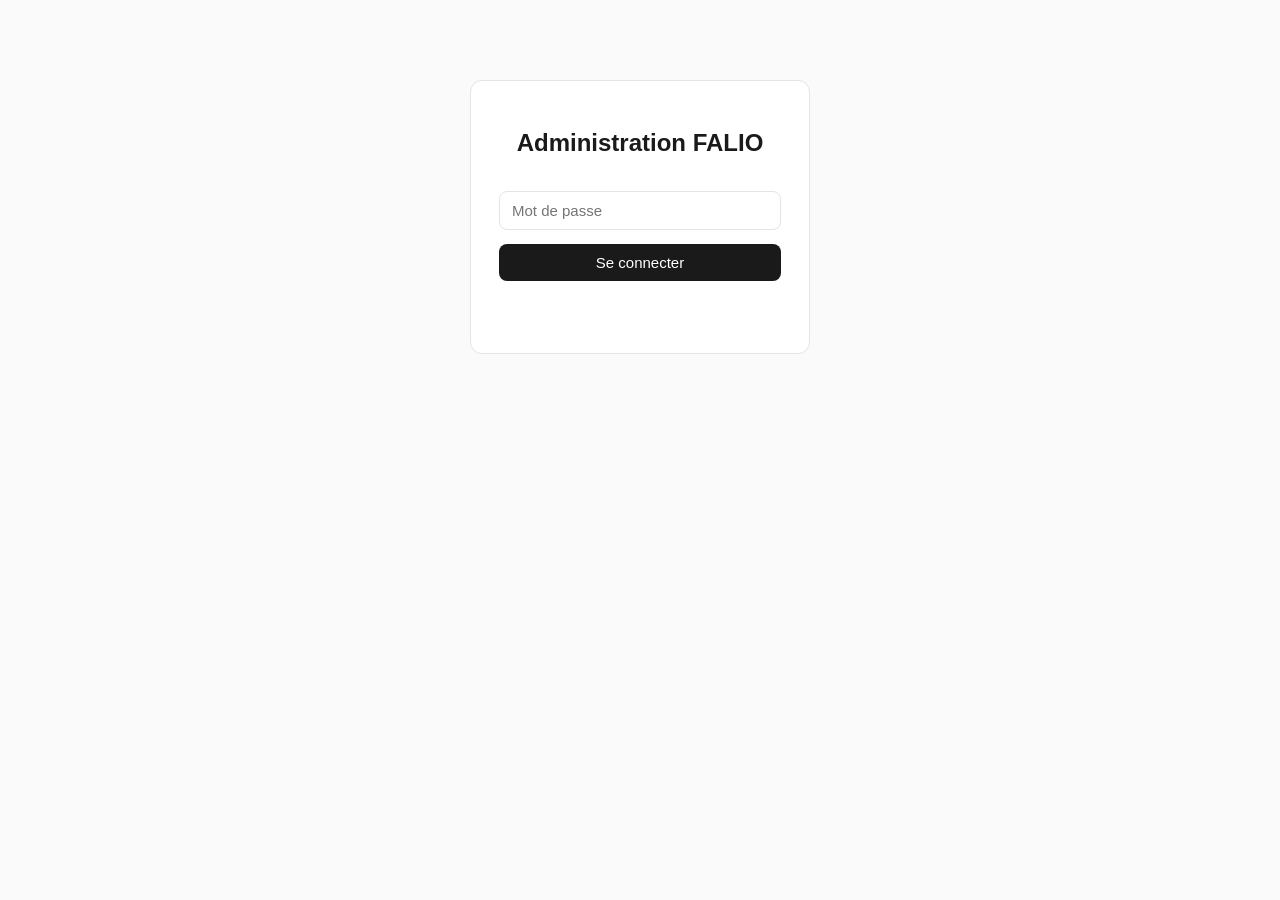
<file: admin.html>
<!DOCTYPE html>
<html lang="fr">
<head>
<meta charset="UTF-8">
<meta name="viewport" content="width=device-width, initial-scale=1.0">
<title>FALIO — Administration</title>
<meta name="robots" content="noindex, nofollow">
<style>
:root{--ink:#1a1a1a;--muted:#6b6b6b;--line:#e4e4e4;--bg:#fafafa;--accent:#b8862c;--green:#2e7d32;--red:#c0392b;--orange:#e08a00}
*{box-sizing:border-box}
body{margin:0;font-family:-apple-system,BlinkMacSystemFont,'Segoe UI',Roboto,Arial,sans-serif;background:var(--bg);color:var(--ink)}
header{background:#111;color:#fff;padding:16px 20px;display:flex;justify-content:space-between;align-items:center}
header h1{font-size:18px;margin:0;letter-spacing:.5px}
header button{background:none;border:1px solid #555;color:#fff;padding:6px 12px;border-radius:6px;cursor:pointer;font-size:13px}
main{max-width:1100px;margin:0 auto;padding:20px}
.login-box{max-width:340px;margin:80px auto;background:#fff;border:1px solid var(--line);border-radius:12px;padding:28px;text-align:center}
.login-box input{width:100%;padding:10px 12px;border:1px solid var(--line);border-radius:8px;font-size:15px;margin:14px 0}
.login-box button{width:100%;padding:10px;border:none;border-radius:8px;background:var(--ink);color:#fff;font-size:15px;cursor:pointer}
.login-error{color:var(--red);font-size:13px;min-height:18px}
.panel{background:#fff;border:1px solid var(--line);border-radius:12px;padding:18px;margin-bottom:20px}
.panel h2{margin:0 0 12px;font-size:16px}
.toolbar{display:flex;gap:10px;flex-wrap:wrap;margin-bottom:14px}
.toolbar input,.toolbar select{padding:8px 10px;border:1px solid var(--line);border-radius:8px;font-size:14px}
.toolbar input[type="text"]{flex:1;min-width:180px}
table{width:100%;border-collapse:collapse;font-size:13px}
th,td{padding:8px 6px;border-bottom:1px solid var(--line);text-align:left;vertical-align:middle}
th{color:var(--muted);font-weight:600;font-size:12px;text-transform:uppercase}
tr.low-stock{background:#fff4e5}
tr.out-stock{background:#fde8e8}
td img{width:40px;height:40px;object-fit:cover;border-radius:6px;background:#eee}
.stock-input{width:60px;padding:4px 6px;border:1px solid var(--line);border-radius:6px}
.badge{display:inline-block;padding:2px 8px;border-radius:20px;font-size:11px;font-weight:600}
.badge.low{background:#fde6c2;color:var(--orange)}
.badge.out{background:#fbdada;color:var(--red)}
.badge.ok{background:#e2f0e4;color:var(--green)}
.row-actions{display:flex;gap:6px}
.row-actions button{border:none;border-radius:6px;padding:5px 9px;font-size:12px;cursor:pointer}
.btn-save{background:var(--ink);color:#fff}
.btn-delete{background:#fbdada;color:var(--red)}
.btn-toggle{background:#eee;color:var(--ink)}
.add-form{display:grid;grid-template-columns:repeat(auto-fit,minmax(150px,1fr));gap:10px}
.add-form label{display:flex;flex-direction:column;font-size:12px;color:var(--muted);gap:4px}
.add-form input,.add-form select{padding:8px 10px;border:1px solid var(--line);border-radius:8px;font-size:14px;color:var(--ink)}
.add-form button{grid-column:1/-1;padding:12px;border:none;border-radius:8px;background:var(--accent);color:#fff;font-size:15px;cursor:pointer;margin-top:4px}
.status-msg{font-size:13px;min-height:18px;margin-top:8px}
.status-msg.ok{color:var(--green)}
.status-msg.err{color:var(--red)}
.preview{width:60px;height:60px;object-fit:cover;border-radius:8px;margin-top:6px;display:none}
</style>
</head>
<body>

<div id="login-screen" class="login-box">
  <h2>Administration FALIO</h2>
  <input type="password" id="login-password" placeholder="Mot de passe">
  <button id="login-btn">Se connecter</button>
  <p class="login-error" id="login-error"></p>
</div>

<div id="app" hidden>
  <header>
    <h1>FALIO — Administration</h1>
    <button id="logout-btn">Se déconnecter</button>
  </header>
  <main>

    <div class="panel">
      <h2>Page d'accueil du site</h2>
      <form id="settings-form" class="add-form">
        <label>Nom de la marque<input type="text" name="brand_name"></label>
        <label>Sous-titre du logo<input type="text" name="brand_tagline"></label>
        <label>Logo (image, optionnel)<input type="file" name="logo_photo" accept="image/*" id="logo-input"></label>
        <img id="logo-preview" class="preview">
        <label class="full">Texte au-dessus du titre (bannière)<input type="text" name="hero_kicker"></label>
        <label class="full">Titre principal (bannière)<input type="text" name="hero_title"></label>
        <label class="full">Texte de la bannière<input type="text" name="hero_text"></label>
        <label>Texte du bouton principal<input type="text" name="cta_text"></label>
        <label>Photo de la bannière<input type="file" name="hero_photo" accept="image/*" id="hero-input"></label>
        <img id="hero-preview" class="preview">
        <label class="full">Texte au-dessus du titre ("À propos")<input type="text" name="story_kicker"></label>
        <label class="full">Titre de la section "À propos"<input type="text" name="story_title"></label>
        <label class="full">Texte de la section "À propos"<input type="text" name="story_text"></label>
        <label>Photo de la section "À propos"<input type="file" name="story_photo" accept="image/*" id="story-input"></label>
        <img id="story-preview" class="preview">
        <button type="submit">Enregistrer la page d'accueil</button>
      </form>
      <p class="status-msg" id="settings-status"></p>
    </div>

    <div class="panel">
      <h2>Ajouter une nouvelle montre</h2>
      <form id="add-form" class="add-form">
        <label>Référence (modèle)<input type="text" name="model" required placeholder="ex. 8502"></label>
        <label>Nom<input type="text" name="name" required placeholder="ex. CURREN Élan · 8502"></label>
        <label>Couleur<input type="text" name="color" required placeholder="ex. Noir et argenté"></label>
        <label>Prix de vente (DA)<input type="number" name="price" required min="0"></label>
        <label>Prix d'achat (DA)<input type="number" name="cost_price" min="0" value="0"></label>
        <label>Collection
          <select name="gender" required>
            <option value="homme">Homme</option>
            <option value="femme">Femme</option>
          </select>
        </label>
        <label>Stock<input type="number" name="stock" required min="0" value="5"></label>
        <label>Seuil alerte stock bas<input type="number" name="low_stock_threshold" min="0" value="2"></label>
        <label>Photo<input type="file" name="photo" accept="image/*" id="photo-input"></label>
        <img id="photo-preview" class="preview">
        <label>Mouvement<input type="text" name="spec_mouvement" placeholder="ex. Quartz analogique"></label>
        <label>Fonctions<input type="text" name="spec_fonctions" placeholder="ex. Chronographe et date"></label>
        <label>Bracelet<input type="text" name="spec_bracelet" placeholder="ex. Acier inoxydable"></label>
        <label>Boîtier<input type="text" name="spec_boitier" placeholder="ex. 44 mm"></label>
        <label>Verre<input type="text" name="spec_verre" placeholder="ex. Minéral"></label>
        <label>Étanchéité<input type="text" name="spec_etancheite" placeholder="ex. 3 ATM · éclaboussures et pluie"></label>
        <button type="submit">Ajouter la montre</button>
      </form>
      <p class="status-msg" id="add-status"></p>
    </div>

    <div class="panel">
      <h2>Catalogue (<span id="product-count">…</span> montres)</h2>
      <div class="toolbar">
        <input type="text" id="search-input" placeholder="Rechercher par nom, modèle, couleur…">
        <select id="filter-gender">
          <option value="">Toutes collections</option>
          <option value="homme">Homme</option>
          <option value="femme">Femme</option>
        </select>
        <select id="filter-stock">
          <option value="">Tout stock</option>
          <option value="low">Stock bas</option>
          <option value="out">Rupture</option>
        </select>
      </div>
      <p class="status-msg" id="list-status">Chargement…</p>
      <table id="product-table" hidden>
        <thead><tr><th></th><th>Modèle</th><th>Nom</th><th>Couleur</th><th>Prix vente</th><th>Prix achat</th><th>Marge</th><th>Collection</th><th>Stock</th><th>Statut</th><th>Actif</th><th></th></tr></thead>
        <tbody id="product-tbody"></tbody>
      </table>
    </div>

    <div class="panel">
      <h2>Tableau de bord — Bénéfices</h2>
      <div class="toolbar">
        <select id="dash-range">
          <option value="today">Aujourd'hui</option>
          <option value="7">7 derniers jours</option>
          <option value="30" selected>30 derniers jours</option>
          <option value="all">Depuis le début</option>
        </select>
      </div>
      <div id="dash-kpis" style="display:grid;grid-template-columns:repeat(auto-fit,minmax(150px,1fr));gap:12px;margin-bottom:16px"></div>
      <p class="status-msg" id="dash-status"></p>
      <h3 style="font-size:14px;margin:16px 0 8px">Meilleurs produits (par bénéfice)</h3>
      <table id="dash-top-table">
        <thead><tr><th>Modèle</th><th>Couleur</th><th>Qté vendue</th><th>CA</th><th>Coût</th><th>Bénéfice</th></tr></thead>
        <tbody id="dash-top-tbody"></tbody>
      </table>
    </div>

    <div class="panel">
      <h2>Enregistrer une vente</h2>
      <form id="sale-form" class="add-form">
        <label class="full">Montre vendue
          <select name="product_id" id="sale-product-select" required><option value="" disabled selected>Choisir une montre…</option></select>
        </label>
        <label>Quantité<input type="number" name="quantity" min="1" value="1" required></label>
        <label>Prix de vente unitaire (DA)<input type="number" name="unit_price" min="0" required></label>
        <label>Canal
          <select name="source">
            <option value="site">Site web</option>
            <option value="telephone">Téléphone</option>
            <option value="en_personne">En personne</option>
          </select>
        </label>
        <label>Date de vente<input type="date" name="sold_at" id="sale-date"></label>
        <label>Client (optionnel)<input type="text" name="customer_name"></label>
        <label>Téléphone client (optionnel)<input type="text" name="customer_phone"></label>
        <p class="full" id="sale-profit-preview" style="margin:0;font-size:13px;color:var(--muted)"></p>
        <button type="submit">Enregistrer la vente</button>
      </form>
      <p class="status-msg" id="sale-status"></p>
      <h3 style="font-size:14px;margin:16px 0 8px">Historique des ventes</h3>
      <table id="sales-table">
        <thead><tr><th>Date</th><th>Produit</th><th>Qté</th><th>Prix vente</th><th>Bénéfice</th><th>Canal</th><th>Statut</th><th></th></tr></thead>
        <tbody id="sales-tbody"></tbody>
      </table>
    </div>

    <div class="panel">
      <h2>Réapprovisionnement (achats)</h2>
      <form id="purchase-form" class="add-form">
        <label class="full">Montre réapprovisionnée
          <select name="product_id" id="purchase-product-select" required><option value="" disabled selected>Choisir une montre…</option></select>
        </label>
        <label>Quantité achetée<input type="number" name="quantity" min="1" value="1" required></label>
        <label>Prix d'achat unitaire (DA)<input type="number" name="unit_cost" min="0" required></label>
        <label>Fournisseur (optionnel)<input type="text" name="supplier"></label>
        <label>Date d'achat<input type="date" name="purchased_at" id="purchase-date"></label>
        <label class="full">Note (optionnel)<input type="text" name="note"></label>
        <button type="submit">Enregistrer l'achat</button>
      </form>
      <p class="status-msg" id="purchase-status"></p>
      <h3 style="font-size:14px;margin:16px 0 8px">Historique des achats</h3>
      <table id="purchases-table">
        <thead><tr><th>Date</th><th>Produit</th><th>Qté</th><th>Prix unitaire</th><th>Total</th><th>Fournisseur</th><th></th></tr></thead>
        <tbody id="purchases-tbody"></tbody>
      </table>
    </div>

  </main>
</div>

<dialog id="edit-dialog" style="border:none;border-radius:12px;padding:0;width:min(560px,92vw)">
  <form id="edit-form" class="add-form" style="padding:20px">
    <h2 style="grid-column:1/-1;margin:0 0 4px">Modifier la montre</h2>
    <input type="hidden" name="id">
    <label>Référence (modèle)<input type="text" name="model" required></label>
    <label>Nom<input type="text" name="name" required></label>
    <label>Couleur<input type="text" name="color" required></label>
    <label>Prix de vente (DA)<input type="number" name="price" required min="0"></label>
    <label>Prix d'achat (DA)<input type="number" name="cost_price" min="0"></label>
    <label>Collection
      <select name="gender" required>
        <option value="homme">Homme</option>
        <option value="femme">Femme</option>
      </select>
    </label>
    <label>Stock<input type="number" name="stock" required min="0"></label>
    <label>Seuil alerte stock bas<input type="number" name="low_stock_threshold" min="0"></label>
    <label>Mouvement<input type="text" name="spec_mouvement"></label>
    <label>Fonctions<input type="text" name="spec_fonctions"></label>
    <label>Bracelet<input type="text" name="spec_bracelet"></label>
    <label>Boîtier<input type="text" name="spec_boitier"></label>
    <label>Verre<input type="text" name="spec_verre"></label>
    <label>Étanchéité<input type="text" name="spec_etancheite"></label>
    <div style="grid-column:1/-1;display:flex;gap:10px;margin-top:6px">
      <button type="submit" style="flex:1;padding:11px;border:none;border-radius:8px;background:var(--accent);color:#fff;cursor:pointer">Enregistrer les modifications</button>
      <button type="button" id="edit-cancel" style="padding:11px 18px;border:1px solid var(--line);border-radius:8px;background:#fff;cursor:pointer">Annuler</button>
    </div>
    <p class="status-msg" id="edit-status" style="grid-column:1/-1"></p>
  </form>
</dialog>

<script>
const ADMIN_KEY = 'falio_admin_pw';
let ADMIN_PASSWORD = sessionStorage.getItem(ADMIN_KEY) || '';
let ALL_PRODUCTS = [];

function money(n){ return Number(n).toLocaleString('fr-FR') + ' DA' }

async function api(path, options = {}) {
  const res = await fetch(path, {
    ...options,
    headers: { 'Content-Type': 'application/json', 'x-admin-password': ADMIN_PASSWORD, ...(options.headers||{}) }
  });
  const data = await res.json().catch(()=>({}));
  if (!res.ok) throw new Error(data.message || 'Erreur serveur (' + res.status + ')');
  return data;
}

let CURRENT_SETTINGS = {};

function showApp(){
  document.getElementById('login-screen').hidden = true;
  document.getElementById('app').hidden = false;
  loadProducts().then(populateProductSelects);
  loadSettings();
  loadDashboard();
  loadSales();
  loadPurchases();
  const today = new Date().toISOString().slice(0,10);
  document.getElementById('sale-date').value = today;
  document.getElementById('purchase-date').value = today;
}

function populateProductSelects(){
  [document.getElementById('sale-product-select'), document.getElementById('purchase-product-select')].forEach(sel=>{
    const current = sel.value;
    sel.innerHTML = '<option value="" disabled selected>Choisir une montre…</option>';
    ALL_PRODUCTS.slice().sort((a,b)=>a.name.localeCompare(b.name)).forEach(p=>{
      const opt = document.createElement('option');
      opt.value = p.id;
      opt.textContent = `${p.name} — ${p.color} (stock: ${p.stock})`;
      sel.appendChild(opt);
    });
    if (current) sel.value = current;
  });
}

document.getElementById('sale-product-select').addEventListener('change', updateSalePreview);
document.getElementById('sale-form').querySelector('[name="unit_price"]').addEventListener('input', updateSalePreview);
document.getElementById('sale-form').querySelector('[name="quantity"]').addEventListener('input', updateSalePreview);

function updateSalePreview(){
  const productId = document.getElementById('sale-product-select').value;
  const product = ALL_PRODUCTS.find(p => p.id == productId);
  const preview = document.getElementById('sale-profit-preview');
  const priceInput = document.getElementById('sale-form').querySelector('[name="unit_price"]');
  if (product && !priceInput.value) priceInput.value = product.price;
  if (!product) { preview.textContent = ''; return; }
  const qty = Number(document.getElementById('sale-form').querySelector('[name="quantity"]').value) || 1;
  const unitPrice = Number(priceInput.value) || product.price;
  const cost = Number(product.cost_price) || 0;
  const profit = (unitPrice - cost) * qty;
  preview.textContent = `Bénéfice estimé : ${money(profit)} (prix d'achat : ${money(cost)} × ${qty})`;
}

document.getElementById('sale-form').addEventListener('submit', async (e) => {
  e.preventDefault();
  const form = e.currentTarget;
  const statusEl = document.getElementById('sale-status');
  const submitBtn = form.querySelector('button[type="submit"]');
  statusEl.textContent = ''; statusEl.className = 'status-msg';
  submitBtn.disabled = true; submitBtn.textContent = 'Enregistrement…';
  try {
    const f = new FormData(form);
    const productId = Number(f.get('product_id'));
    const product = ALL_PRODUCTS.find(p => p.id === productId);
    if (!product) throw new Error('Montre introuvable.');
    await api('/.netlify/functions/admin-sales', {
      method: 'POST',
      body: JSON.stringify({
        items: [{ product_id: productId, model: product.model, color: product.color, name: product.name, qty: Number(f.get('quantity')), unit_price: Number(f.get('unit_price')) }],
        source: f.get('source'),
        customer_name: f.get('customer_name') || null,
        customer_phone: f.get('customer_phone') || null,
        sold_at: f.get('sold_at')
      })
    });
    statusEl.textContent = 'Vente enregistrée ✓ (stock mis à jour)';
    statusEl.className = 'status-msg ok';
    form.reset();
    document.getElementById('sale-date').value = new Date().toISOString().slice(0,10);
    document.getElementById('sale-profit-preview').textContent = '';
    await loadProducts(); populateProductSelects(); renderTable();
    loadSales(); loadDashboard();
  } catch (err) {
    statusEl.textContent = 'Erreur : ' + err.message;
    statusEl.className = 'status-msg err';
  } finally {
    submitBtn.disabled = false;
    submitBtn.textContent = 'Enregistrer la vente';
  }
});

async function loadSales(){
  try {
    const sales = await api('/.netlify/functions/admin-sales');
    const tbody = document.getElementById('sales-tbody');
    tbody.innerHTML = '';
    sales.forEach(s => {
      (s.items || []).forEach(it => {
        const tr = document.createElement('tr');
        const profit = ((Number(it.unit_price)||0) - (Number(it.unit_cost)||0)) * (Number(it.qty)||0);
        const channelLabel = {site:'Site web', telephone:'Téléphone', en_personne:'En personne', manual:'Manuel'}[s.source] || s.source;
        tr.innerHTML = `
          <td>${new Date(s.created_at).toLocaleDateString('fr-FR')}</td>
          <td>${it.name || it.model} ${it.color ? '— '+it.color : ''}</td>
          <td>${it.qty}</td>
          <td>${money(it.unit_price)}</td>
          <td>${money(profit)}</td>
          <td>${channelLabel}</td>
          <td>${s.status}</td>
          <td><button class="btn-delete" data-action="delete-sale" data-id="${s.id}">Supprimer</button></td>`;
        tbody.appendChild(tr);
      });
    });
  } catch (e) { /* silencieux */ }
}

document.getElementById('sales-tbody').addEventListener('click', async (e) => {
  const btn = e.target.closest('button[data-action="delete-sale"]');
  if (!btn) return;
  if (!confirm('Supprimer cette vente de l\'historique ? (le stock ne sera pas restauré automatiquement)')) return;
  try {
    await api('/.netlify/functions/admin-sales', { method: 'DELETE', body: JSON.stringify({ id: Number(btn.dataset.id) }) });
    loadSales(); loadDashboard();
  } catch (err) { alert('Erreur : ' + err.message); }
});

document.getElementById('purchase-form').addEventListener('submit', async (e) => {
  e.preventDefault();
  const form = e.currentTarget;
  const statusEl = document.getElementById('purchase-status');
  const submitBtn = form.querySelector('button[type="submit"]');
  statusEl.textContent = ''; statusEl.className = 'status-msg';
  submitBtn.disabled = true; submitBtn.textContent = 'Enregistrement…';
  try {
    const f = new FormData(form);
    await api('/.netlify/functions/admin-purchases', {
      method: 'POST',
      body: JSON.stringify({
        product_id: Number(f.get('product_id')),
        quantity: Number(f.get('quantity')),
        unit_cost: Number(f.get('unit_cost')),
        supplier: f.get('supplier') || null,
        note: f.get('note') || null,
        purchased_at: f.get('purchased_at')
      })
    });
    statusEl.textContent = 'Achat enregistré ✓ (stock et prix d\'achat mis à jour)';
    statusEl.className = 'status-msg ok';
    form.reset();
    document.getElementById('purchase-date').value = new Date().toISOString().slice(0,10);
    await loadProducts(); populateProductSelects(); renderTable();
    loadPurchases();
  } catch (err) {
    statusEl.textContent = 'Erreur : ' + err.message;
    statusEl.className = 'status-msg err';
  } finally {
    submitBtn.disabled = false;
    submitBtn.textContent = 'Enregistrer l\'achat';
  }
});

async function loadPurchases(){
  try {
    const purchases = await api('/.netlify/functions/admin-purchases');
    const tbody = document.getElementById('purchases-tbody');
    tbody.innerHTML = '';
    purchases.forEach(p => {
      const tr = document.createElement('tr');
      tr.innerHTML = `
        <td>${new Date(p.purchased_at).toLocaleDateString('fr-FR')}</td>
        <td>${p.product_name}</td>
        <td>${p.quantity}</td>
        <td>${money(p.unit_cost)}</td>
        <td>${money(p.total_cost)}</td>
        <td>${p.supplier || '—'}</td>
        <td><button class="btn-delete" data-action="delete-purchase" data-id="${p.id}">Supprimer</button></td>`;
      tbody.appendChild(tr);
    });
  } catch (e) { /* silencieux */ }
}

document.getElementById('purchases-tbody').addEventListener('click', async (e) => {
  const btn = e.target.closest('button[data-action="delete-purchase"]');
  if (!btn) return;
  if (!confirm('Supprimer cet achat de l\'historique ? (le stock ne sera pas ajusté automatiquement)')) return;
  try {
    await api('/.netlify/functions/admin-purchases', { method: 'DELETE', body: JSON.stringify({ id: Number(btn.dataset.id) }) });
    loadPurchases();
  } catch (err) { alert('Erreur : ' + err.message); }
});

document.getElementById('dash-range').addEventListener('change', loadDashboard);

async function loadDashboard(){
  const statusEl = document.getElementById('dash-status');
  statusEl.textContent = 'Chargement…'; statusEl.className = 'status-msg';
  try {
    const range = document.getElementById('dash-range').value;
    let query = '';
    if (range !== 'all') {
      const from = new Date();
      if (range === 'today') { from.setHours(0,0,0,0); }
      else { from.setDate(from.getDate() - Number(range)); }
      query = '?from=' + encodeURIComponent(from.toISOString());
    }
    const data = await api('/.netlify/functions/admin-dashboard' + query);
    statusEl.textContent = '';
    const kpis = document.getElementById('dash-kpis');
    kpis.innerHTML = `
      ${kpiCard('Chiffre d\'affaires', money(data.revenue))}
      ${kpiCard('Coût total', money(data.cost))}
      ${kpiCard('Bénéfice', money(data.profit))}
      ${kpiCard('Marge', data.margin_pct + '%')}
      ${kpiCard('Ventes', data.orders_count)}
      ${kpiCard('Frais livraison', money(data.delivery_fees))}
    `;
    const tbody = document.getElementById('dash-top-tbody');
    tbody.innerHTML = '';
    (data.top_products || []).forEach(p => {
      const tr = document.createElement('tr');
      tr.innerHTML = `<td>${p.model||''}</td><td>${p.color||''}</td><td>${p.qty}</td><td>${money(p.revenue)}</td><td>${money(p.cost)}</td><td>${money(p.profit)}</td>`;
      tbody.appendChild(tr);
    });
  } catch (e) {
    statusEl.textContent = 'Erreur : ' + e.message;
    statusEl.className = 'status-msg err';
  }
}

function kpiCard(label, value){
  return `<div style="background:#faf9f6;border:1px solid var(--line);border-radius:10px;padding:12px"><div style="font-size:11px;color:var(--muted);text-transform:uppercase;margin-bottom:4px">${label}</div><div style="font-size:18px;font-weight:700">${value}</div></div>`;
}

function imgUrl(path){ if(!path) return ''; return path.startsWith('http') ? path : '/'+path; }

async function loadSettings(){
  const statusEl = document.getElementById('settings-status');
  try {
    CURRENT_SETTINGS = await api('/.netlify/functions/admin-settings');
    const f = document.getElementById('settings-form');
    f.brand_name.value = CURRENT_SETTINGS.brand_name || '';
    f.brand_tagline.value = CURRENT_SETTINGS.brand_tagline || '';
    f.hero_kicker.value = CURRENT_SETTINGS.hero_kicker || '';
    f.hero_title.value = CURRENT_SETTINGS.hero_title || '';
    f.hero_text.value = CURRENT_SETTINGS.hero_text || '';
    f.cta_text.value = CURRENT_SETTINGS.cta_text || '';
    f.story_kicker.value = CURRENT_SETTINGS.story_kicker || '';
    f.story_title.value = CURRENT_SETTINGS.story_title || '';
    f.story_text.value = CURRENT_SETTINGS.story_text || '';
    setPreview('logo-preview', imgUrl(CURRENT_SETTINGS.logo_image));
    setPreview('hero-preview', imgUrl(CURRENT_SETTINGS.hero_image));
    setPreview('story-preview', imgUrl(CURRENT_SETTINGS.story_image));
  } catch (e) {
    statusEl.textContent = 'Erreur au chargement de la page d\'accueil : ' + e.message;
    statusEl.className = 'status-msg err';
  }
}

function setPreview(id, url){
  const el = document.getElementById(id);
  if (url) { el.src = url; el.style.display = 'block'; } else { el.style.display = 'none'; }
}

[['logo-input','logo-preview'],['hero-input','hero-preview'],['story-input','story-preview']].forEach(([inputId,previewId])=>{
  document.getElementById(inputId).addEventListener('change', e=>{
    const file = e.target.files[0];
    if (!file) return;
    const reader = new FileReader();
    reader.onload = ev => setPreview(previewId, ev.target.result);
    reader.readAsDataURL(file);
  });
});

document.getElementById('settings-form').addEventListener('submit', async (e)=>{
  e.preventDefault();
  const form = e.currentTarget;
  const statusEl = document.getElementById('settings-status');
  const submitBtn = form.querySelector('button[type="submit"]');
  statusEl.textContent = ''; statusEl.className = 'status-msg';
  submitBtn.disabled = true; submitBtn.textContent = 'Enregistrement…';

  try {
    const f = new FormData(form);
    const payload = {
      brand_name: f.get('brand_name'), brand_tagline: f.get('brand_tagline'),
      hero_kicker: f.get('hero_kicker'), hero_title: f.get('hero_title'), hero_text: f.get('hero_text'),
      cta_text: f.get('cta_text'),
      story_kicker: f.get('story_kicker'), story_title: f.get('story_title'), story_text: f.get('story_text')
    };

    async function uploadIfPresent(inputId, key){
      const file = document.getElementById(inputId).files[0];
      if (!file) return;
      const base64 = await resizeImage(file, 1600, 0.85);
      const res = await api('/.netlify/functions/admin-upload', {
        method: 'POST',
        body: JSON.stringify({ filename: file.name, contentType: 'image/jpeg', dataBase64: base64 })
      });
      payload[key] = res.url;
    }

    await uploadIfPresent('logo-input', 'logo_image');
    await uploadIfPresent('hero-input', 'hero_image');
    await uploadIfPresent('story-input', 'story_image');

    await api('/.netlify/functions/admin-settings', { method: 'PATCH', body: JSON.stringify(payload) });

    statusEl.textContent = 'Page d\'accueil mise à jour ✓';
    statusEl.className = 'status-msg ok';
    document.getElementById('logo-input').value = '';
    document.getElementById('hero-input').value = '';
    document.getElementById('story-input').value = '';
    loadSettings();
  } catch (err) {
    statusEl.textContent = 'Erreur : ' + err.message;
    statusEl.className = 'status-msg err';
  } finally {
    submitBtn.disabled = false;
    submitBtn.textContent = 'Enregistrer la page d\'accueil';
  }
});

document.getElementById('login-btn').addEventListener('click', async () => {
  const pw = document.getElementById('login-password').value;
  const errEl = document.getElementById('login-error');
  errEl.textContent = '';
  try {
    const res = await fetch('/.netlify/functions/admin-login', {
      method: 'POST', headers: {'Content-Type':'application/json'}, body: JSON.stringify({ password: pw })
    });
    const data = await res.json();
    if (data.success) {
      ADMIN_PASSWORD = pw;
      sessionStorage.setItem(ADMIN_KEY, pw);
      showApp();
    } else {
      errEl.textContent = data.message || 'Mot de passe incorrect.';
    }
  } catch (e) {
    errEl.textContent = 'Erreur de connexion au serveur.';
  }
});
document.getElementById('login-password').addEventListener('keydown', e => { if (e.key==='Enter') document.getElementById('login-btn').click(); });

document.getElementById('logout-btn').addEventListener('click', () => {
  sessionStorage.removeItem(ADMIN_KEY);
  location.reload();
});

if (ADMIN_PASSWORD) showApp();

async function loadProducts(){
  const statusEl = document.getElementById('list-status');
  const table = document.getElementById('product-table');
  statusEl.textContent = 'Chargement…'; statusEl.className='status-msg';
  try {
    ALL_PRODUCTS = await api('/.netlify/functions/admin-products');
    if (!Array.isArray(ALL_PRODUCTS)) throw new Error('Réponse inattendue du serveur.');
    document.getElementById('product-count').textContent = ALL_PRODUCTS.length;
    statusEl.textContent = '';
    table.hidden = false;
    renderTable();
  } catch (e) {
    statusEl.textContent = 'Erreur : ' + e.message;
    statusEl.className = 'status-msg err';
  }
}

function renderTable(){
  const q = document.getElementById('search-input').value.trim().toLowerCase();
  const genderFilter = document.getElementById('filter-gender').value;
  const stockFilter = document.getElementById('filter-stock').value;
  const tbody = document.getElementById('product-tbody');
  tbody.innerHTML = '';

  ALL_PRODUCTS.filter(p => {
    if (genderFilter && p.gender !== genderFilter) return false;
    const threshold = p.low_stock_threshold ?? 2;
    if (stockFilter === 'low' && !(p.stock > 0 && p.stock <= threshold)) return false;
    if (stockFilter === 'out' && p.stock !== 0) return false;
    if (q && !(p.model.toLowerCase().includes(q) || p.name.toLowerCase().includes(q) || p.color.toLowerCase().includes(q))) return false;
    return true;
  }).forEach(p => {
    const threshold = p.low_stock_threshold ?? 2;
    const tr = document.createElement('tr');
    if (p.stock === 0) tr.className = 'out-stock';
    else if (p.stock <= threshold) tr.className = 'low-stock';

    const statusBadge = p.stock === 0
      ? '<span class="badge out">Rupture</span>'
      : (p.stock <= threshold ? '<span class="badge low">Stock bas</span>' : '<span class="badge ok">OK</span>');

    tr.innerHTML = `
      <td>${p.image ? `<img src="${p.image.startsWith('http')?p.image:'/'+p.image}" alt="">` : ''}</td>
      <td>${p.model}</td>
      <td>${p.name}</td>
      <td>${p.color}</td>
      <td>${money(p.price)}</td>
      <td><input class="stock-input cost-input" type="number" min="0" value="${p.cost_price || 0}" data-id="${p.id}" style="width:70px"></td>
      <td>${p.cost_price ? money(p.price - p.cost_price) : '—'}</td>
      <td>${p.gender}</td>
      <td><input class="stock-input" type="number" min="0" value="${p.stock}" data-id="${p.id}"></td>
      <td>${statusBadge}</td>
      <td><button class="row-actions btn-toggle" data-action="toggle" data-id="${p.id}" data-active="${p.active}">${p.active ? 'Actif' : 'Masqué'}</button></td>
      <td class="row-actions">
        <button class="btn-save" data-action="save-stock" data-id="${p.id}">Enregistrer</button>
        <button class="btn-toggle" data-action="edit" data-id="${p.id}">Modifier</button>
        <button class="btn-delete" data-action="delete" data-id="${p.id}">Supprimer</button>
      </td>`;
    tbody.appendChild(tr);
  });
}

document.getElementById('search-input').addEventListener('input', renderTable);
document.getElementById('filter-gender').addEventListener('change', renderTable);
document.getElementById('filter-stock').addEventListener('change', renderTable);

document.getElementById('product-tbody').addEventListener('click', async (e) => {
  const btn = e.target.closest('button');
  if (!btn) return;
  const id = btn.dataset.id;
  const action = btn.dataset.action;

  if (action === 'save-stock') {
    const stockInput = document.querySelector(`.stock-input:not(.cost-input)[data-id="${id}"]`);
    const costInput = document.querySelector(`.cost-input[data-id="${id}"]`);
    const newStock = Number(stockInput.value);
    const newCost = Number(costInput.value) || 0;
    btn.textContent = '…';
    try {
      await api('/.netlify/functions/admin-products', { method: 'PATCH', body: JSON.stringify({ id: Number(id), stock: newStock, cost_price: newCost }) });
      const p = ALL_PRODUCTS.find(x => x.id == id); if (p) { p.stock = newStock; p.cost_price = newCost; }
      btn.textContent = 'Enregistrer';
      renderTable();
    } catch (err) {
      alert('Erreur : ' + err.message);
      btn.textContent = 'Enregistrer';
    }
  }

  if (action === 'toggle') {
    const nowActive = btn.dataset.active === 'true';
    try {
      await api('/.netlify/functions/admin-products', { method: 'PATCH', body: JSON.stringify({ id: Number(id), active: !nowActive }) });
      const p = ALL_PRODUCTS.find(x => x.id == id); if (p) p.active = !nowActive;
      renderTable();
    } catch (err) { alert('Erreur : ' + err.message); }
  }

  if (action === 'edit') {
    const p = ALL_PRODUCTS.find(x => x.id == id);
    if (!p) return;
    const form = document.getElementById('edit-form');
    form.id.value = p.id;
    form.model.value = p.model;
    form.name.value = p.name;
    form.color.value = p.color;
    form.price.value = p.price;
    form.cost_price.value = p.cost_price || 0;
    form.gender.value = p.gender;
    form.stock.value = p.stock;
    form.low_stock_threshold.value = p.low_stock_threshold ?? 2;
    const specs = Array.isArray(p.specs) ? p.specs : [];
    const findSpec = label => { const row = specs.find(s => s[0] === label); return row ? row[1] : ''; };
    form.spec_mouvement.value = findSpec('Mouvement');
    form.spec_fonctions.value = findSpec('Fonctions');
    form.spec_bracelet.value = findSpec('Bracelet');
    form.spec_boitier.value = findSpec('Boîtier');
    form.spec_verre.value = findSpec('Verre');
    form.spec_etancheite.value = findSpec('Étanchéité');
    document.getElementById('edit-status').textContent = '';
    document.getElementById('edit-dialog').showModal();
  }

  if (action === 'delete') {
    if (!confirm('Supprimer définitivement cette montre du catalogue ?')) return;
    try {
      await api('/.netlify/functions/admin-products', { method: 'DELETE', body: JSON.stringify({ id: Number(id) }) });
      ALL_PRODUCTS = ALL_PRODUCTS.filter(x => x.id != id);
      document.getElementById('product-count').textContent = ALL_PRODUCTS.length;
      renderTable();
    } catch (err) { alert('Erreur : ' + err.message); }
  }
});

document.getElementById('edit-cancel').addEventListener('click', () => document.getElementById('edit-dialog').close());

document.getElementById('edit-form').addEventListener('submit', async (e) => {
  e.preventDefault();
  const form = e.currentTarget;
  const statusEl = document.getElementById('edit-status');
  const submitBtn = form.querySelector('button[type="submit"]');
  statusEl.textContent = ''; statusEl.className = 'status-msg';
  submitBtn.disabled = true; submitBtn.textContent = 'Enregistrement…';

  try {
    const f = new FormData(form);
    const specPairs = [
      ['Mouvement', f.get('spec_mouvement')],
      ['Fonctions', f.get('spec_fonctions')],
      ['Bracelet', f.get('spec_bracelet')],
      ['Boîtier', f.get('spec_boitier')],
      ['Verre', f.get('spec_verre')],
      ['Étanchéité', f.get('spec_etancheite')]
    ].filter(([,v]) => v && v.trim());

    await api('/.netlify/functions/admin-products', {
      method: 'PATCH',
      body: JSON.stringify({
        id: Number(f.get('id')),
        model: f.get('model'), name: f.get('name'), color: f.get('color'),
        price: Number(f.get('price')), cost_price: Number(f.get('cost_price')) || 0, gender: f.get('gender'),
        stock: Number(f.get('stock')), low_stock_threshold: Number(f.get('low_stock_threshold')) || 2,
        specs: specPairs.length ? specPairs : null
      })
    });

    document.getElementById('edit-dialog').close();
    loadProducts();
  } catch (err) {
    statusEl.textContent = 'Erreur : ' + err.message;
    statusEl.className = 'status-msg err';
  } finally {
    submitBtn.disabled = false;
    submitBtn.textContent = 'Enregistrer les modifications';
  }
});

// --- Ajout d'une nouvelle montre ---
function resizeImage(file, maxSize = 1000, quality = 0.82) {
  return new Promise((resolve, reject) => {
    const img = new Image();
    const reader = new FileReader();
    reader.onload = e => { img.src = e.target.result; };
    reader.onerror = reject;
    img.onload = () => {
      let { width, height } = img;
      if (width > height && width > maxSize) { height *= maxSize / width; width = maxSize; }
      else if (height > maxSize) { width *= maxSize / height; height = maxSize; }
      const canvas = document.createElement('canvas');
      canvas.width = width; canvas.height = height;
      canvas.getContext('2d').drawImage(img, 0, 0, width, height);
      const dataUrl = canvas.toDataURL('image/jpeg', quality);
      resolve(dataUrl.split(',')[1]);
    };
    img.onerror = reject;
    reader.readAsDataURL(file);
  });
}

document.getElementById('photo-input').addEventListener('change', (e) => {
  const file = e.target.files[0];
  const preview = document.getElementById('photo-preview');
  if (!file) { preview.style.display = 'none'; return; }
  const reader = new FileReader();
  reader.onload = ev => { preview.src = ev.target.result; preview.style.display = 'block'; };
  reader.readAsDataURL(file);
});

document.getElementById('add-form').addEventListener('submit', async (e) => {
  e.preventDefault();
  const form = e.currentTarget;
  const statusEl = document.getElementById('add-status');
  const submitBtn = form.querySelector('button[type="submit"]');
  statusEl.textContent = ''; statusEl.className = 'status-msg';
  submitBtn.disabled = true; submitBtn.textContent = 'Ajout en cours…';

  try {
    const f = new FormData(form);
    let imageUrl = null;
    const photoFile = document.getElementById('photo-input').files[0];
    if (photoFile) {
      const base64 = await resizeImage(photoFile);
      const uploadRes = await api('/.netlify/functions/admin-upload', {
        method: 'POST',
        body: JSON.stringify({ filename: photoFile.name, contentType: 'image/jpeg', dataBase64: base64 })
      });
      imageUrl = uploadRes.url;
    }

    const specPairs = [
      ['Mouvement', f.get('spec_mouvement')],
      ['Fonctions', f.get('spec_fonctions')],
      ['Bracelet', f.get('spec_bracelet')],
      ['Boîtier', f.get('spec_boitier')],
      ['Verre', f.get('spec_verre')],
      ['Étanchéité', f.get('spec_etancheite')]
    ].filter(([,v]) => v && v.trim());

    await api('/.netlify/functions/admin-products', {
      method: 'POST',
      body: JSON.stringify({
        model: f.get('model'), name: f.get('name'), color: f.get('color'),
        price: Number(f.get('price')), cost_price: Number(f.get('cost_price')) || 0, gender: f.get('gender'),
        stock: Number(f.get('stock')), low_stock_threshold: Number(f.get('low_stock_threshold')) || 2,
        image: imageUrl,
        specs: specPairs.length ? specPairs : null
      })
    });

    statusEl.textContent = 'Montre ajoutée avec succès ✓';
    statusEl.className = 'status-msg ok';
    form.reset();
    document.getElementById('photo-preview').style.display = 'none';
    loadProducts();
  } catch (err) {
    statusEl.textContent = 'Erreur : ' + err.message;
    statusEl.className = 'status-msg err';
  } finally {
    submitBtn.disabled = false;
    submitBtn.textContent = 'Ajouter la montre';
  }
});
</script>
</body>
</html>
</file>
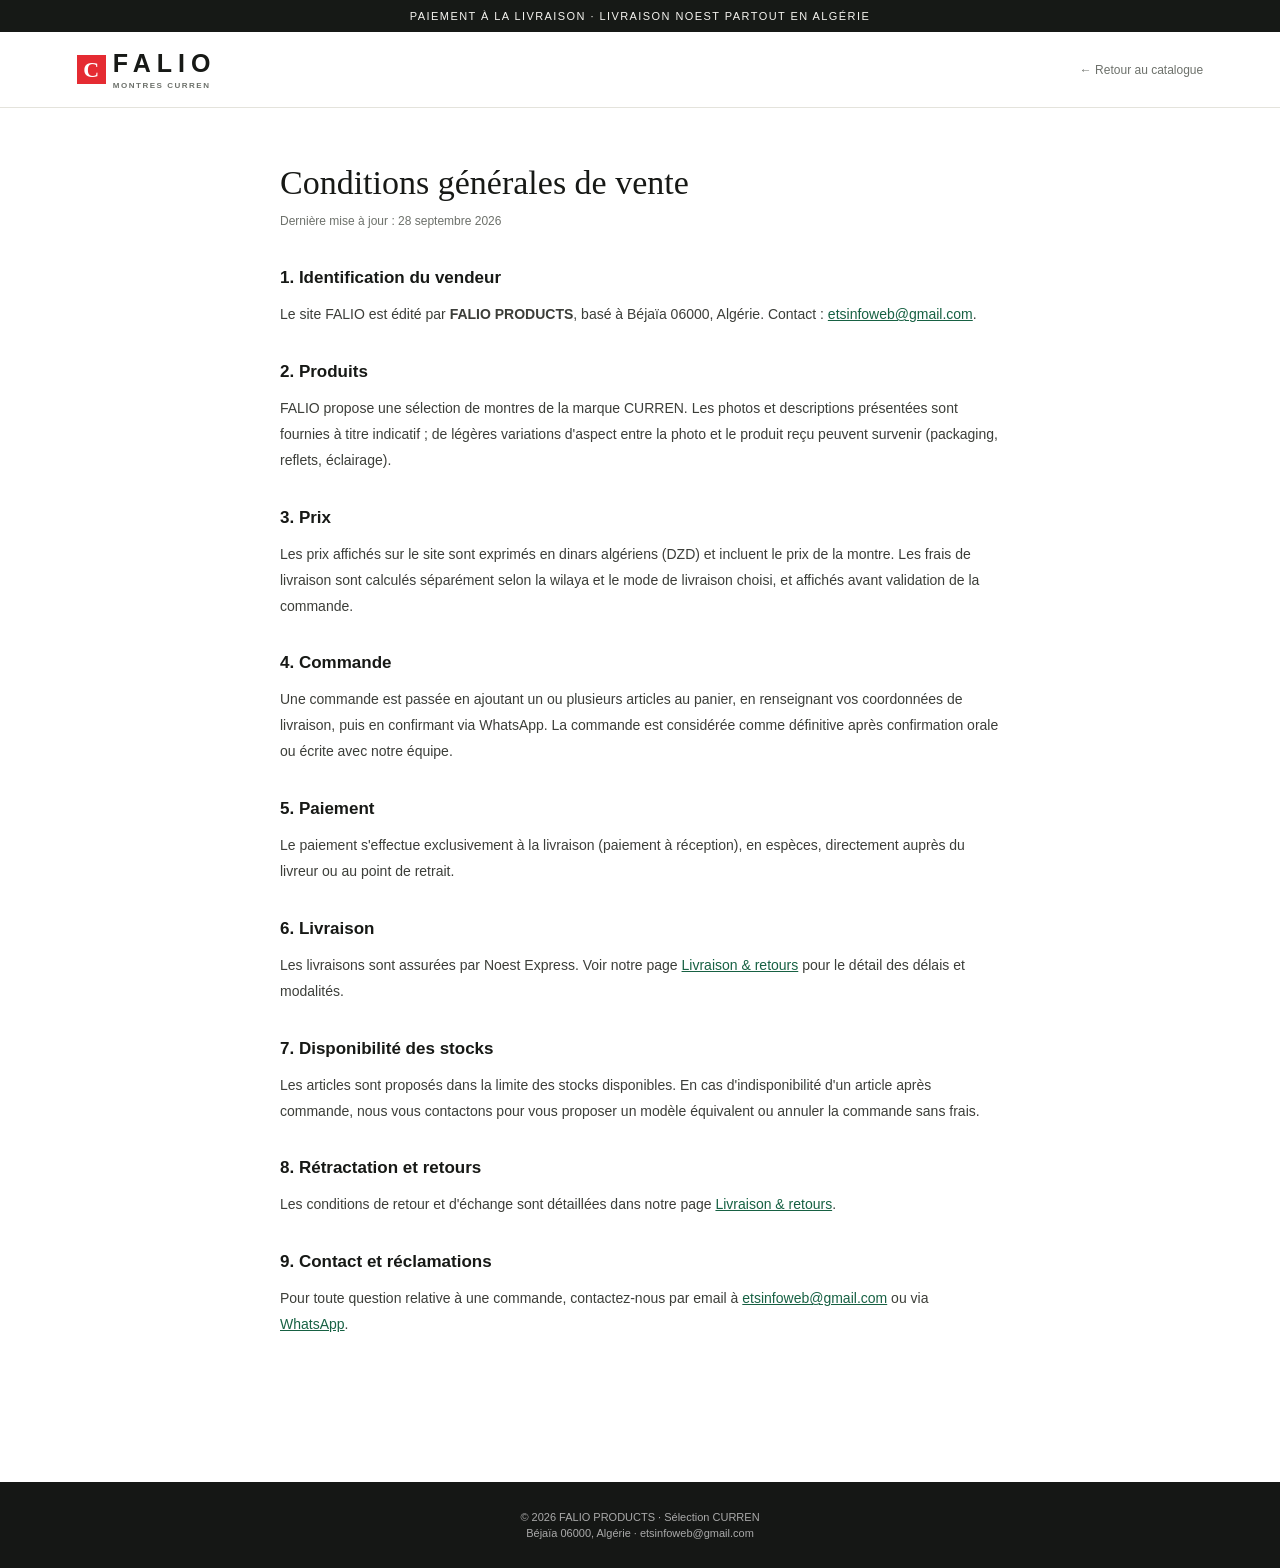
<file: conditions-generales.html>
<!DOCTYPE html>
<html lang="fr">
<head>
<meta charset="UTF-8">
<meta name="viewport" content="width=device-width, initial-scale=1.0">
<title>Conditions générales de vente — FALIO</title>
<meta name="description" content="Conditions générales de vente de FALIO PRODUCTS, boutique de montres CURREN en Algérie.">
<link rel="stylesheet" href="/legal-shared.css">
<!-- Meta Pixel Code -->
<script>
!function(f,b,e,v,n,t,s)
{if(f.fbq)return;n=f.fbq=function(){n.callMethod?
n.callMethod.apply(n,arguments):n.queue.push(arguments)};
if(!f._fbq)f._fbq=n;n.push=n;n.loaded=!0;n.version='2.0';
n.queue=[];t=b.createElement(e);t.async=!0;
t.src=v;s=b.getElementsByTagName(e)[0];
s.parentNode.insertBefore(t,s)}(window, document,'script',
'https://connect.facebook.net/en_US/fbevents.js');
fbq('init', '1773631437110372');
fbq('track', 'PageView');
</script>
<noscript><img height="1" width="1" style="display:none"
src="https://www.facebook.com/tr?id=1773631437110372&ev=PageView&noscript=1"
/></noscript>
<!-- End Meta Pixel Code -->
</head>
<body>
<div class="topbar">PAIEMENT À LA LIVRAISON · LIVRAISON NOEST PARTOUT EN ALGÉRIE</div>
<header class="nav">
<a class="logo" href="/"><span class="brand-icon">C</span><span class="brand-lockup"><span class="brand-word">FALIO</span><small>MONTRES CURREN</small></span></a>
<a class="back-link" href="/">← Retour au catalogue</a>
</header>

<main class="legal">
<h1>Conditions générales de vente</h1>
<p class="updated">Dernière mise à jour : 28 septembre 2026</p>

<h2>1. Identification du vendeur</h2>
<p>Le site FALIO est édité par <strong>FALIO PRODUCTS</strong>, basé à Béjaïa 06000, Algérie. Contact : <a href="mailto:etsinfoweb@gmail.com">etsinfoweb@gmail.com</a>.</p>

<h2>2. Produits</h2>
<p>FALIO propose une sélection de montres de la marque CURREN. Les photos et descriptions présentées sont fournies à titre indicatif ; de légères variations d'aspect entre la photo et le produit reçu peuvent survenir (packaging, reflets, éclairage).</p>

<h2>3. Prix</h2>
<p>Les prix affichés sur le site sont exprimés en dinars algériens (DZD) et incluent le prix de la montre. Les frais de livraison sont calculés séparément selon la wilaya et le mode de livraison choisi, et affichés avant validation de la commande.</p>

<h2>4. Commande</h2>
<p>Une commande est passée en ajoutant un ou plusieurs articles au panier, en renseignant vos coordonnées de livraison, puis en confirmant via WhatsApp. La commande est considérée comme définitive après confirmation orale ou écrite avec notre équipe.</p>

<h2>5. Paiement</h2>
<p>Le paiement s'effectue exclusivement à la livraison (paiement à réception), en espèces, directement auprès du livreur ou au point de retrait.</p>

<h2>6. Livraison</h2>
<p>Les livraisons sont assurées par Noest Express. Voir notre page <a href="/livraison-retours.html">Livraison &amp; retours</a> pour le détail des délais et modalités.</p>

<h2>7. Disponibilité des stocks</h2>
<p>Les articles sont proposés dans la limite des stocks disponibles. En cas d'indisponibilité d'un article après commande, nous vous contactons pour vous proposer un modèle équivalent ou annuler la commande sans frais.</p>

<h2>8. Rétractation et retours</h2>
<p>Les conditions de retour et d'échange sont détaillées dans notre page <a href="/livraison-retours.html">Livraison &amp; retours</a>.</p>

<h2>9. Contact et réclamations</h2>
<p>Pour toute question relative à une commande, contactez-nous par email à <a href="mailto:etsinfoweb@gmail.com">etsinfoweb@gmail.com</a> ou via <a href="https://wa.me/213663445136" target="_blank" rel="noopener">WhatsApp</a>.</p>
</main>

<footer class="footer">
<p>© 2026 FALIO PRODUCTS · Sélection CURREN</p>
<p>Béjaïa 06000, Algérie · etsinfoweb@gmail.com</p>
</footer>
</body>
</html>
</file>
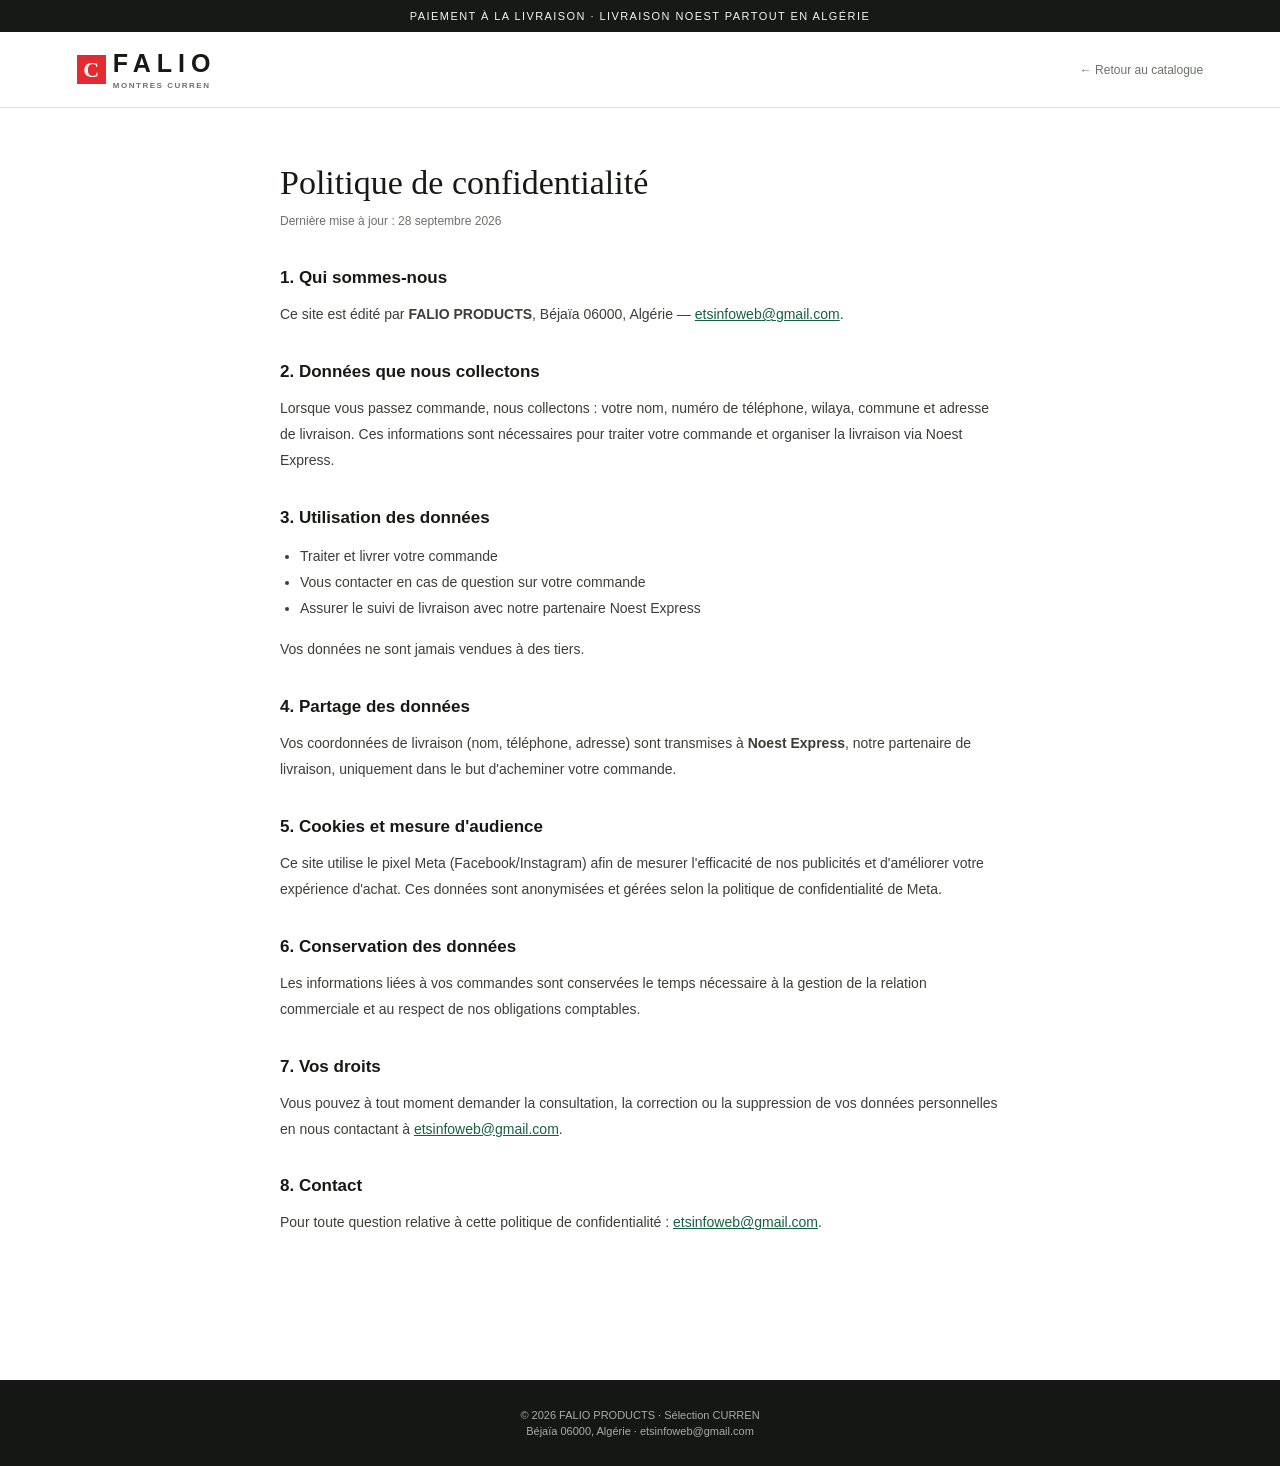
<file: confidentialite.html>
<!DOCTYPE html>
<html lang="fr">
<head>
<meta charset="UTF-8">
<meta name="viewport" content="width=device-width, initial-scale=1.0">
<title>Politique de confidentialité — FALIO</title>
<meta name="description" content="Comment FALIO PRODUCTS collecte et utilise vos données lors d'une commande sur le site.">
<link rel="stylesheet" href="/legal-shared.css">
<!-- Meta Pixel Code -->
<script>
!function(f,b,e,v,n,t,s)
{if(f.fbq)return;n=f.fbq=function(){n.callMethod?
n.callMethod.apply(n,arguments):n.queue.push(arguments)};
if(!f._fbq)f._fbq=n;n.push=n;n.loaded=!0;n.version='2.0';
n.queue=[];t=b.createElement(e);t.async=!0;
t.src=v;s=b.getElementsByTagName(e)[0];
s.parentNode.insertBefore(t,s)}(window, document,'script',
'https://connect.facebook.net/en_US/fbevents.js');
fbq('init', '1773631437110372');
fbq('track', 'PageView');
</script>
<noscript><img height="1" width="1" style="display:none"
src="https://www.facebook.com/tr?id=1773631437110372&ev=PageView&noscript=1"
/></noscript>
<!-- End Meta Pixel Code -->
</head>
<body>
<div class="topbar">PAIEMENT À LA LIVRAISON · LIVRAISON NOEST PARTOUT EN ALGÉRIE</div>
<header class="nav">
<a class="logo" href="/"><span class="brand-icon">C</span><span class="brand-lockup"><span class="brand-word">FALIO</span><small>MONTRES CURREN</small></span></a>
<a class="back-link" href="/">← Retour au catalogue</a>
</header>

<main class="legal">
<h1>Politique de confidentialité</h1>
<p class="updated">Dernière mise à jour : 28 septembre 2026</p>

<h2>1. Qui sommes-nous</h2>
<p>Ce site est édité par <strong>FALIO PRODUCTS</strong>, Béjaïa 06000, Algérie — <a href="mailto:etsinfoweb@gmail.com">etsinfoweb@gmail.com</a>.</p>

<h2>2. Données que nous collectons</h2>
<p>Lorsque vous passez commande, nous collectons : votre nom, numéro de téléphone, wilaya, commune et adresse de livraison. Ces informations sont nécessaires pour traiter votre commande et organiser la livraison via Noest Express.</p>

<h2>3. Utilisation des données</h2>
<ul>
<li>Traiter et livrer votre commande</li>
<li>Vous contacter en cas de question sur votre commande</li>
<li>Assurer le suivi de livraison avec notre partenaire Noest Express</li>
</ul>
<p>Vos données ne sont jamais vendues à des tiers.</p>

<h2>4. Partage des données</h2>
<p>Vos coordonnées de livraison (nom, téléphone, adresse) sont transmises à <strong>Noest Express</strong>, notre partenaire de livraison, uniquement dans le but d'acheminer votre commande.</p>

<h2>5. Cookies et mesure d'audience</h2>
<p>Ce site utilise le pixel Meta (Facebook/Instagram) afin de mesurer l'efficacité de nos publicités et d'améliorer votre expérience d'achat. Ces données sont anonymisées et gérées selon la politique de confidentialité de Meta.</p>

<h2>6. Conservation des données</h2>
<p>Les informations liées à vos commandes sont conservées le temps nécessaire à la gestion de la relation commerciale et au respect de nos obligations comptables.</p>

<h2>7. Vos droits</h2>
<p>Vous pouvez à tout moment demander la consultation, la correction ou la suppression de vos données personnelles en nous contactant à <a href="mailto:etsinfoweb@gmail.com">etsinfoweb@gmail.com</a>.</p>

<h2>8. Contact</h2>
<p>Pour toute question relative à cette politique de confidentialité : <a href="mailto:etsinfoweb@gmail.com">etsinfoweb@gmail.com</a>.</p>
</main>

<footer class="footer">
<p>© 2026 FALIO PRODUCTS · Sélection CURREN</p>
<p>Béjaïa 06000, Algérie · etsinfoweb@gmail.com</p>
</footer>
</body>
</html>
</file>
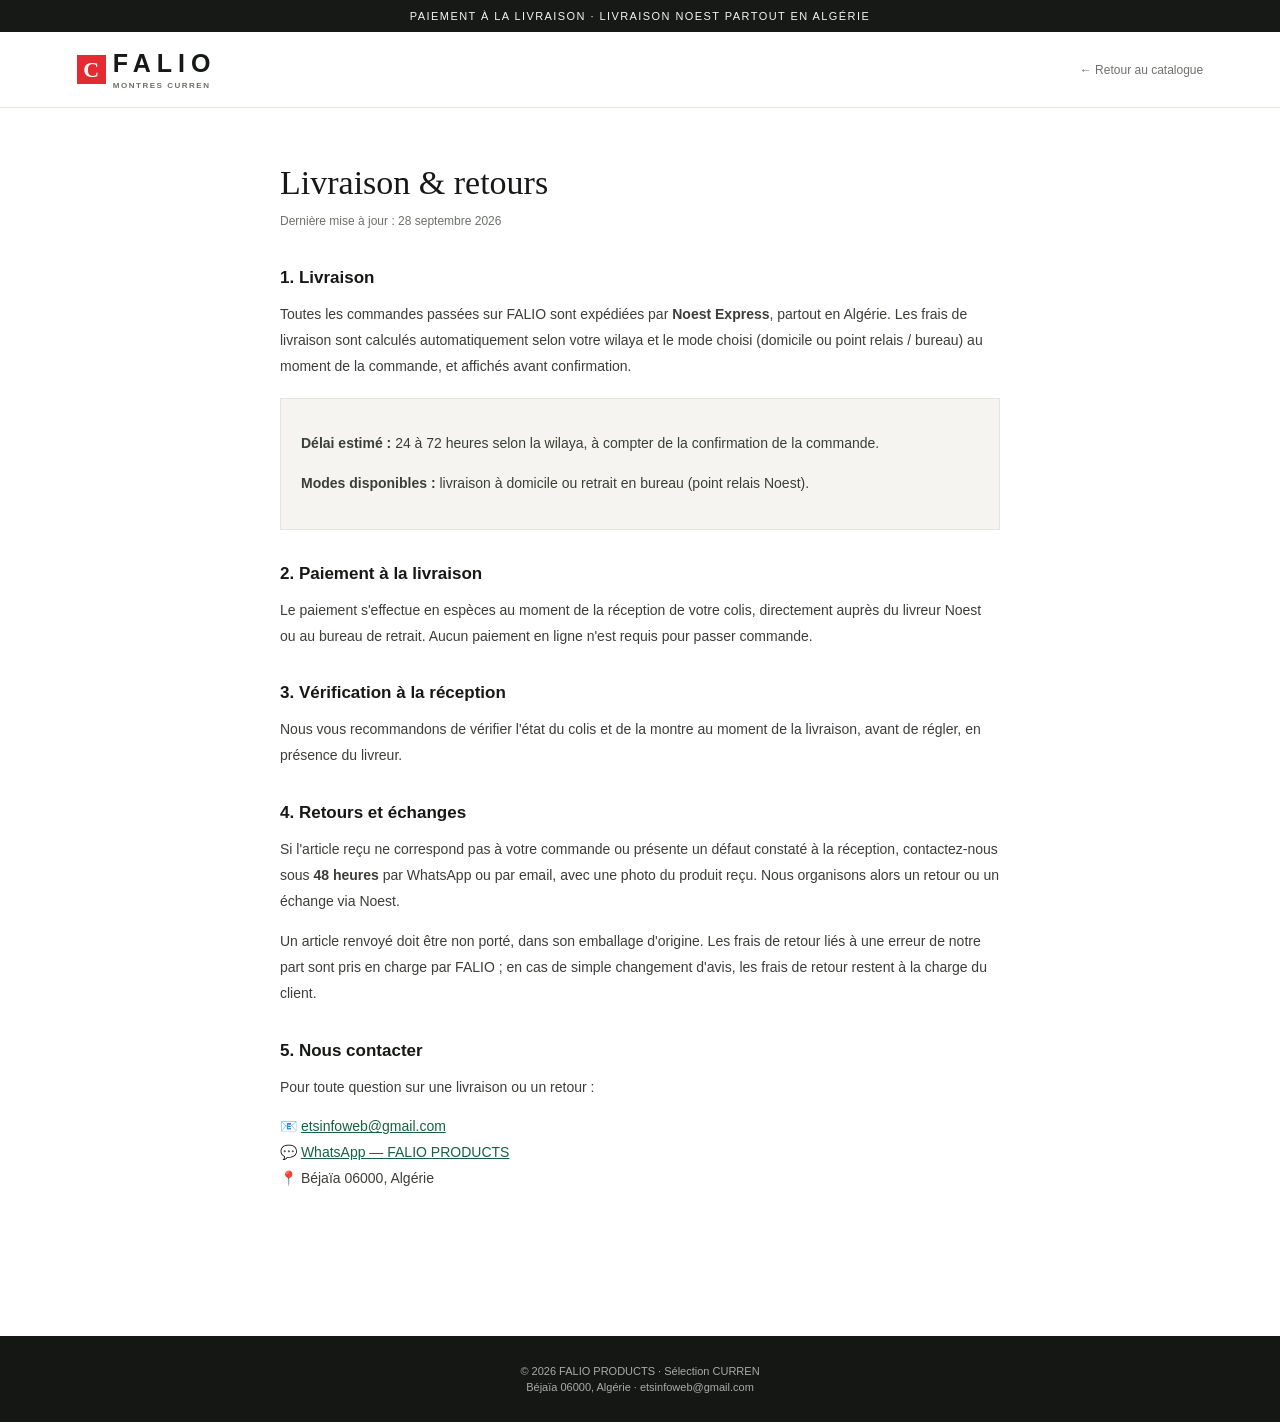
<file: livraison-retours.html>
<!DOCTYPE html>
<html lang="fr">
<head>
<meta charset="UTF-8">
<meta name="viewport" content="width=device-width, initial-scale=1.0">
<title>Livraison & retours — FALIO</title>
<meta name="description" content="Conditions de livraison Noest et politique de retour de FALIO PRODUCTS, boutique de montres CURREN en Algérie.">
<link rel="stylesheet" href="/legal-shared.css">
<!-- Meta Pixel Code -->
<script>
!function(f,b,e,v,n,t,s)
{if(f.fbq)return;n=f.fbq=function(){n.callMethod?
n.callMethod.apply(n,arguments):n.queue.push(arguments)};
if(!f._fbq)f._fbq=n;n.push=n;n.loaded=!0;n.version='2.0';
n.queue=[];t=b.createElement(e);t.async=!0;
t.src=v;s=b.getElementsByTagName(e)[0];
s.parentNode.insertBefore(t,s)}(window, document,'script',
'https://connect.facebook.net/en_US/fbevents.js');
fbq('init', '1773631437110372');
fbq('track', 'PageView');
</script>
<noscript><img height="1" width="1" style="display:none"
src="https://www.facebook.com/tr?id=1773631437110372&ev=PageView&noscript=1"
/></noscript>
<!-- End Meta Pixel Code -->
</head>
<body>
<div class="topbar">PAIEMENT À LA LIVRAISON · LIVRAISON NOEST PARTOUT EN ALGÉRIE</div>
<header class="nav">
<a class="logo" href="/"><span class="brand-icon">C</span><span class="brand-lockup"><span class="brand-word">FALIO</span><small>MONTRES CURREN</small></span></a>
<a class="back-link" href="/">← Retour au catalogue</a>
</header>

<main class="legal">
<h1>Livraison &amp; retours</h1>
<p class="updated">Dernière mise à jour : 28 septembre 2026</p>

<h2>1. Livraison</h2>
<p>Toutes les commandes passées sur FALIO sont expédiées par <strong>Noest Express</strong>, partout en Algérie. Les frais de livraison sont calculés automatiquement selon votre wilaya et le mode choisi (domicile ou point relais / bureau) au moment de la commande, et affichés avant confirmation.</p>
<div class="box">
<p><strong>Délai estimé :</strong> 24 à 72 heures selon la wilaya, à compter de la confirmation de la commande.</p>
<p><strong>Modes disponibles :</strong> livraison à domicile ou retrait en bureau (point relais Noest).</p>
</div>

<h2>2. Paiement à la livraison</h2>
<p>Le paiement s'effectue en espèces au moment de la réception de votre colis, directement auprès du livreur Noest ou au bureau de retrait. Aucun paiement en ligne n'est requis pour passer commande.</p>

<h2>3. Vérification à la réception</h2>
<p>Nous vous recommandons de vérifier l'état du colis et de la montre au moment de la livraison, avant de régler, en présence du livreur.</p>

<h2>4. Retours et échanges</h2>
<p>Si l'article reçu ne correspond pas à votre commande ou présente un défaut constaté à la réception, contactez-nous sous <strong>48 heures</strong> par WhatsApp ou par email, avec une photo du produit reçu. Nous organisons alors un retour ou un échange via Noest.</p>
<p>Un article renvoyé doit être non porté, dans son emballage d'origine. Les frais de retour liés à une erreur de notre part sont pris en charge par FALIO ; en cas de simple changement d'avis, les frais de retour restent à la charge du client.</p>

<h2>5. Nous contacter</h2>
<p>Pour toute question sur une livraison ou un retour :</p>
<p>📧 <a href="mailto:etsinfoweb@gmail.com">etsinfoweb@gmail.com</a><br>
💬 <a href="https://wa.me/213663445136" target="_blank" rel="noopener">WhatsApp — FALIO PRODUCTS</a><br>
📍 Béjaïa 06000, Algérie</p>
</main>

<footer class="footer">
<p>© 2026 FALIO PRODUCTS · Sélection CURREN</p>
<p>Béjaïa 06000, Algérie · etsinfoweb@gmail.com</p>
</footer>
</body>
</html>
</file>
<file: legal-shared.css>
:root{--ink:#171916;--muted:#6d716b;--gold:#b78e50;--paper:#f5f4f0;--line:#e4e3dc;--green:#176143}
*{box-sizing:border-box}
body{margin:0;background:#fff;color:var(--ink);font-family:Arial,Helvetica,sans-serif}
a{color:var(--green)}
.topbar{background:#161916;color:#f5f4f0;text-align:center;padding:10px 16px;font-size:11px;letter-spacing:.13em}
.nav{height:76px;display:flex;align-items:center;justify-content:space-between;padding:0 max(6%,calc((100% - 1280px)/2));border-bottom:1px solid var(--line)}
.logo{display:inline-flex;align-items:center;gap:7px;font-size:25px;font-weight:700;letter-spacing:.24em;text-decoration:none;color:inherit}
.brand-icon{width:29px;height:29px;background:#e52b32;color:#fff;display:inline-grid;place-items:center;font-family:Georgia,serif;font-size:22px;font-weight:700;letter-spacing:0;line-height:1}
.brand-lockup{display:flex;flex-direction:column;gap:3px}
.brand-lockup small{font-size:8px;letter-spacing:.19em;color:var(--muted);font-weight:600}
.back-link{font-size:12px;color:var(--muted);text-decoration:none}
.legal{max-width:760px;margin:0 auto;padding:56px 20px 90px}
.legal h1{font:400 34px Georgia,'Times New Roman',serif;margin:0 0 8px}
.legal .updated{font-size:12px;color:var(--muted);margin:0 0 36px}
.legal h2{font-size:17px;margin:34px 0 10px;color:var(--ink)}
.legal p,.legal li{font-size:14px;line-height:1.85;color:#3c3e39}
.legal ul{padding-left:20px}
.legal .box{background:var(--paper);border:1px solid var(--line);padding:18px 20px;margin:18px 0}
.footer{background:#151715;color:#fff;padding:25px 6%;text-align:center;margin-top:40px}
.footer p{font-size:11px;color:#aaa;margin:4px 0}
</file>
